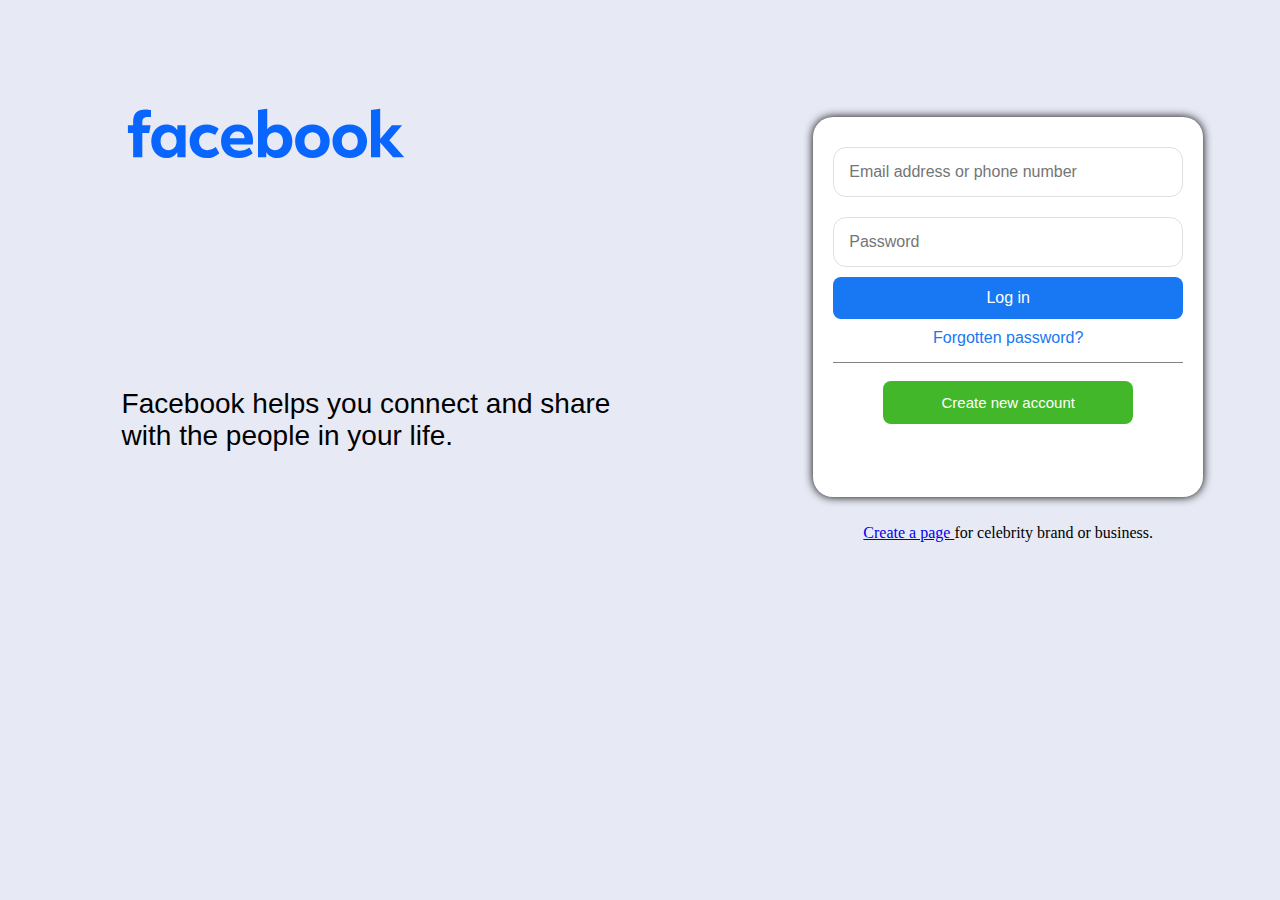
<file: index.html>
<!DOCTYPE html>
<html lang="en">
<head>
    <meta charset="UTF-8">
    <meta name="viewport" content="width=device-width, initial-scale=1.0">
    <title>Facebook</title>
   <link rel="stylesheet" href="style.css">
</head>
<body class="fbindex">
   
    <img class="image" src="fblogo.svg">
    <p class="position">Facebook helps you connect and share <br>with the people in your life.</p>
     <div>
    <div class="login">
        <input type="text" class="info" placeholder="Email address or phone number ">
        <input type="text" class="info" placeholder="Password">
        <button type="button" class="buttn" onclick="window.location.href='loginpage.html';">Log in</button>
        <a href="forgot.html" class="forgotten">Forgotten password?</a>
        <hr class="hr">
        <button type="submit" class="bttn2">Create new account</button><br>
        <div class="footer"></div>
        <a href="createpage.html">Create a page </a>for celebrity brand or business.
    </div>
    </div>
</body>
</html>
</file>
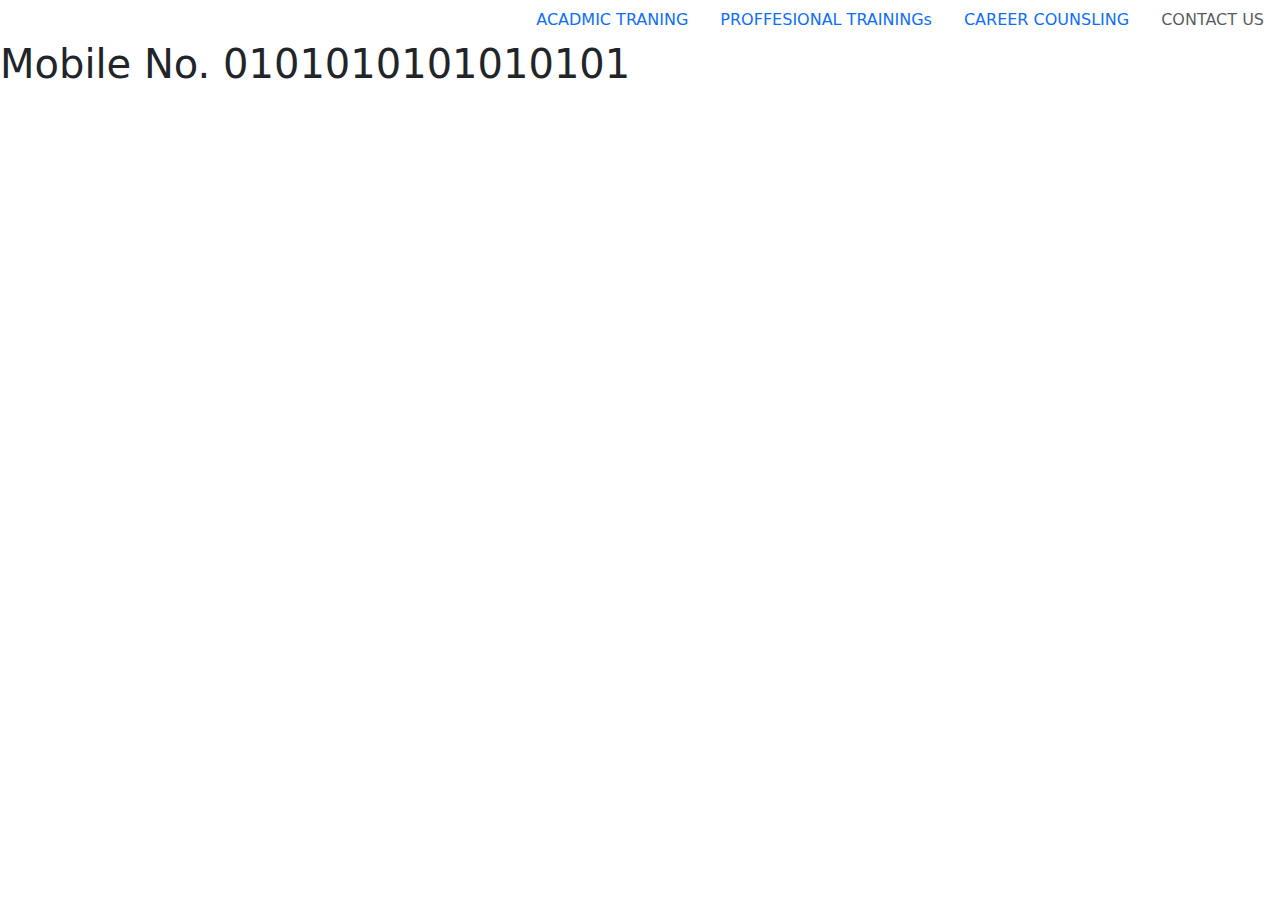
<file: contact.html>
<!DOCTYPE html>
<html lang="en">
<head>
    <meta charset="UTF-8">
    <meta name="viewport" content="width=device-width, initial-scale=1.0">
    <title>Tutor</title>
    <link rel="icon" href="images.jpeg" type="image/xicon">
    <link rel="stylesheet" href="https://cdn.jsdelivr.net/npm/bootstrap@5.3.3/dist/css/bootstrap.min.css" integrity="sha384-QWTKZyjpPEjISv5WaRU9OFeRpok6YctnYmDr5pNlyT2bRjXh0JMhjY6hW+ALEwIH" crossorigin="anonymous">
    <script src="https://cdn.jsdelivr.net/npm/bootstrap@5.3.3/dist/js/bootstrap.min.js" integrity="sha384-0pUGZvbkm6XF6gxjEnlmuGrJXVbNuzT9qBBavbLwCsOGabYfZo0T0to5eqruptLy" crossorigin="anonymous"></script>
    <script src="https://cdn.jsdelivr.net/npm/bootstrap@5.3.3/dist/js/bootstrap.bundle.min.js" integrity="sha384-YvpcrYf0tY3lHB60NNkmXc5s9fDVZLESaAA55NDzOxhy9GkcIdslK1eN7N6jIeHz" crossorigin="anonymous"></script>
</head>
<body>
    <ul class="nav justify-content-end">
        <li class="nav-item">
          <a class="nav-link active" aria-current="page" href="acadmic.html">ACADMIC TRANING</a>
        </li>
        <li class="nav-item">
          <a class="nav-link" href="proffesional.html">PROFFESIONAL TRAININGs</a>
        </li>
        <li class="nav-item">
          <a class="nav-link" href="career.html">CAREER COUNSLING</a>
        </li>
        <li class="nav-item">
          <a class="nav-link disabled" href="contact.html">CONTACT US</a>
        </li>
      </ul>
      <h1>Mobile No. 0101010101010101</h1>
</body>
</html>
</file>
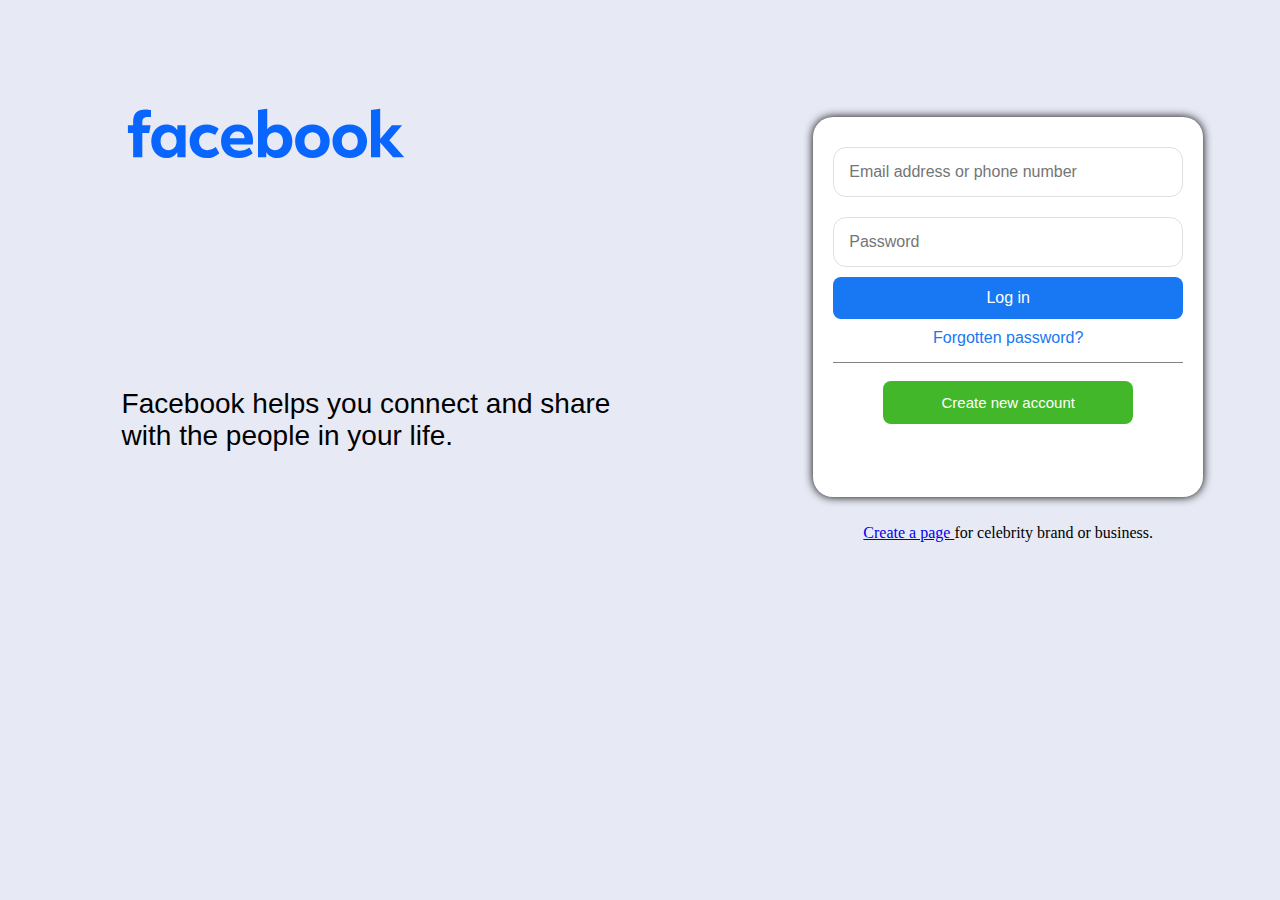
<file: facebok.html>
<!DOCTYPE html>
<html lang="en">
<head>
    <meta charset="UTF-8">
    <meta name="viewport" content="width=device-width, initial-scale=1.0">
    <title>Facebook</title>
   <link rel="stylesheet" href="style.css">
</head>
<body class="fbindex">
   
    <img class="image" src="fblogo.svg">
    <p class="position">Facebook helps you connect and share <br>with the people in your life.</p>
     <div>
    <div class="login">
        <input type="text" class="info" placeholder="Email address or phone number ">
        <input type="text" class="info" placeholder="Password">
        <button type="button" class="buttn" onclick="window.location.href='loginpage.html';">Log in</button>
        <a href="forgot.html" class="forgotten">Forgotten password?</a>
        <hr class="hr">
        <button type="submit" class="bttn2">Create new account</button><br>
        <div class="footer"></div>
        <a href="createpage.html">Create a page </a>for celebrity brand or business.
    </div>
    </div>
</body>
</html>
</file>
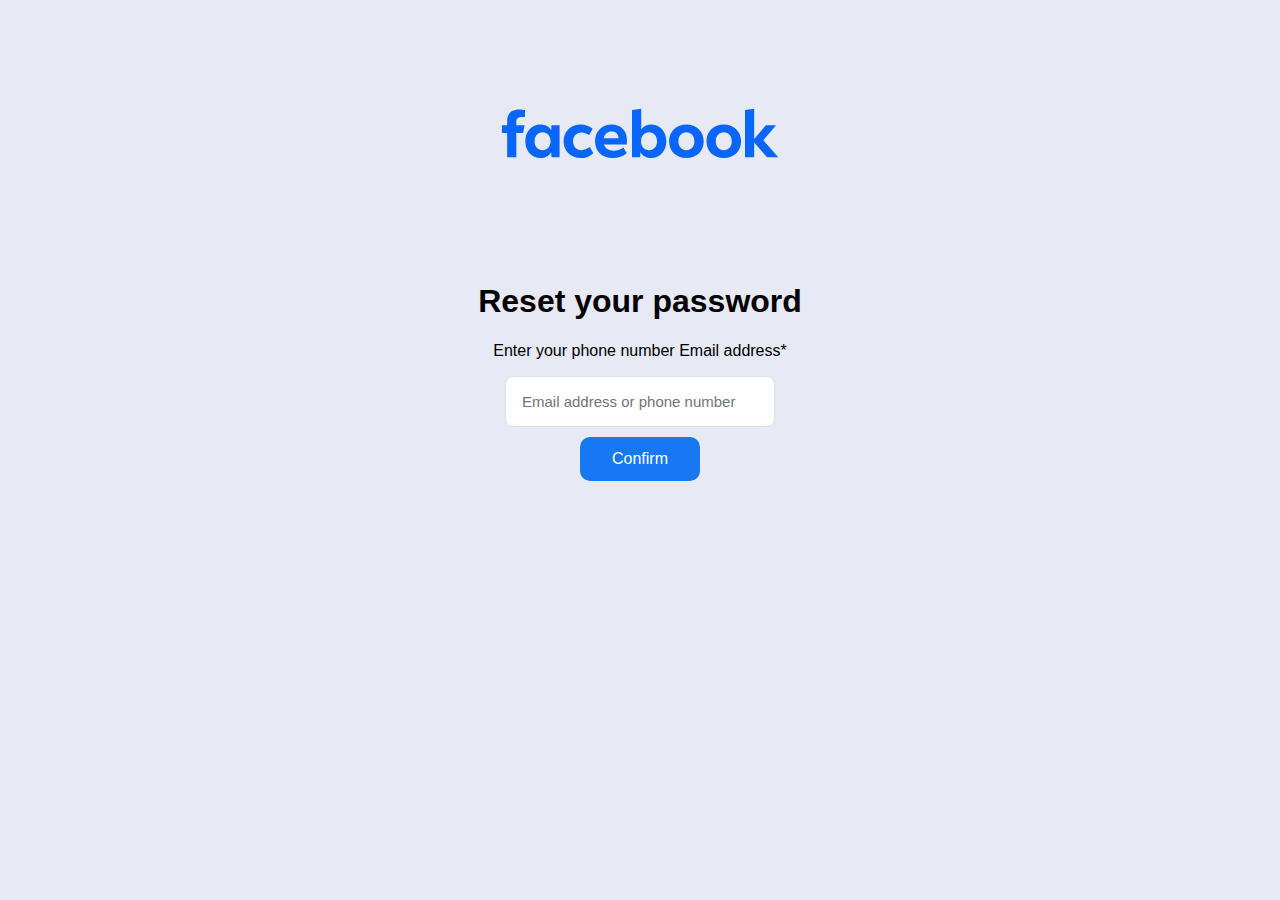
<file: forgot.html>
<!DOCTYPE html>
<html lang="en">
<head>
    <meta charset="UTF-8">
    <meta name="viewport" content="width=device-width, initial-scale=1.0">
    <title>Facebook</title>
    <link rel="stylesheet" href="style1.css">
</head>
<body class="fbindex1">
    <img class="image1" src="fblogo.svg">
    <h1>Reset your password</h1>
    <p>Enter your phone number Email address*</p>
    <input type="text" class="info1" placeholder="Email address or phone number"><br>
    <button type="submit" class="button">Confirm</button>
</body>
</html>
</file>
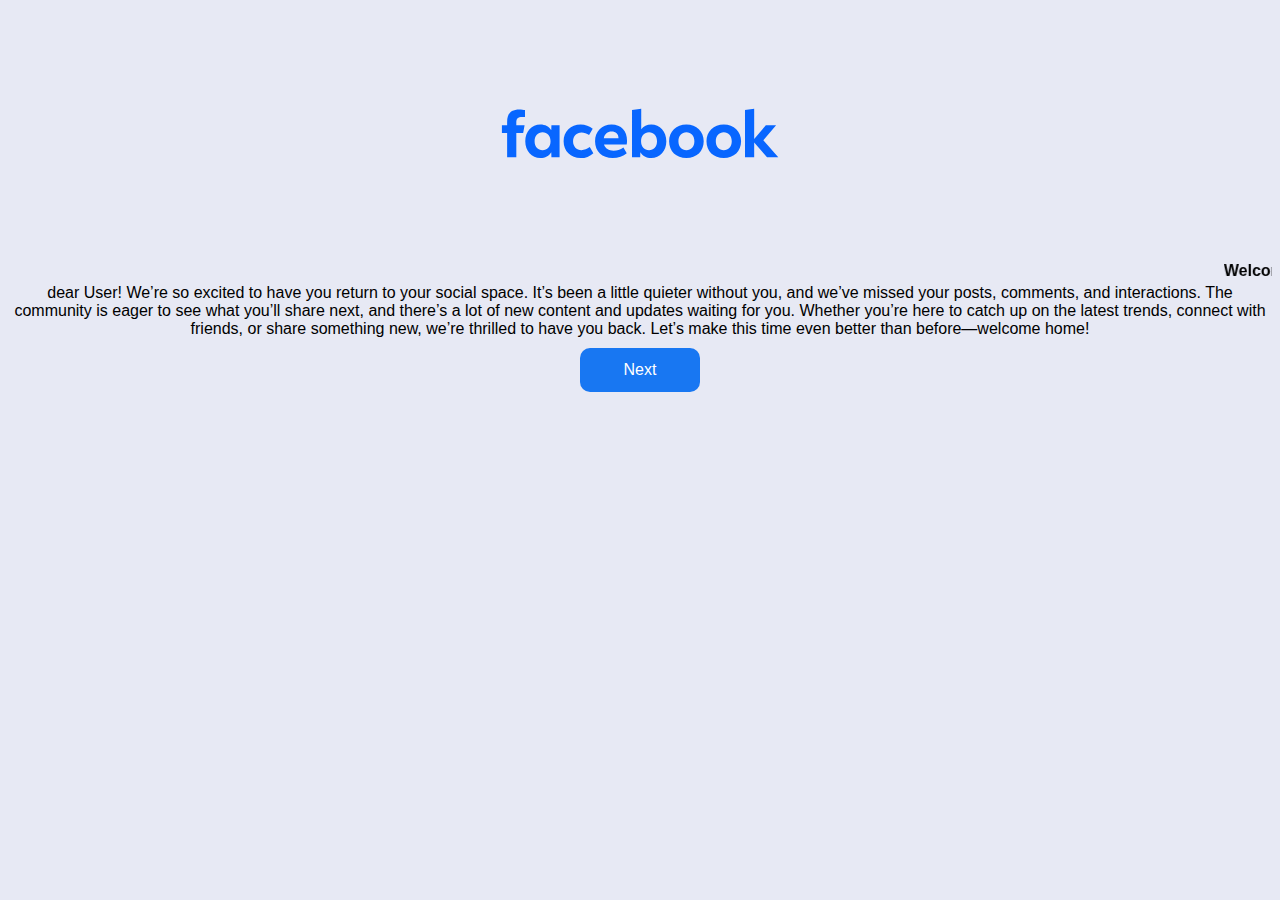
<file: loginpage.html>
<!DOCTYPE html>
<html lang="en">
<head>
    <meta charset="UTF-8">
    <meta name="viewport" content="width=device-width, initial-scale=1.0">
    <title>Document</title>
    <link rel="stylesheet" href="style1.css">
</head> 
<body class="fbindex1">
    <img src="fblogo.svg" class="image1">
    <div><strong><marquee>Welcome back,</marquee></strong> dear User! We’re so excited to have you return to your social space. It’s been a little quieter without you, and we’ve missed your posts, comments, and interactions. The community is eager to see what you’ll share next, and there’s a lot of new content and updates waiting for you. Whether you’re here to catch up on the latest trends, connect with friends, or share something new, we’re thrilled to have you back. Let’s make this time even better than before—welcome home!</div>
     <button type="submit" class="button">Next</button>
</body>
</html>
</file>
<file: style.css>
.fbindex{
    background-color: #e7e9f4;
}
.image{
  margin-left: 7%;
  height: 250px;
  width: 340px;
}
.position{
   font-family: 'Freight Sans Bold', Helvetica, Arial, sans-serif;
   font-size: 28px;
   /* padding-left: 10%; */
   position: absolute;
   top: 40%;
   left: 9.5%;
}
.login{
   height: 340px;
   width: 350px;
   border-radius: 20px;
   background-color: white;
   top: 13%;
   right: 6%;
   position: absolute;
   box-shadow:0 0 10px black;
   padding: 20px;
   text-align: center;
}
.info{
   left: 20px;
   width: 100%;
   display: inline-block;
   padding: 15px;
   margin: 10px 0;
   font-size: 16px;
   border-radius: 13px;
   border: 1px solid #dddfe2;
   box-sizing: border-box;
}
.buttn{
   cursor: pointer;
   background-color: #1877f2;
   color: white;
   width: 100%;
   border: none;
   border-radius: 8px;
   padding: 12px;
   font-size: 16px;
}
.buttn:hover{
   background-color: #009dff;
   color: black;
}
.forgotten{
   text-decoration: none;
   color: #1877f2;
   margin-top: 10px;
   font-size: 15;
   display: inline-block;
   font-family: sans-serif;
}
.hr{
   border: none;
   margin-top: 15px;
   border-top: 1px solid rgb(131, 131, 131);
}
.bttn2{
   cursor: pointer;
   background-color: #42b72a;
   border-radius: 8px;
   padding: 13px;
   font-size: 15px;
   font-family: sans-serif;
   width: 250px;
   border:  transparent;
   margin-top: 10px;
   color: white;
}
.bttn2:hover{
   background-color: #30851f;
}
.page{
   color: black;
   margin-top: 70%;
   margin-right: 30%;
}
.image1{
  height: 250px;
  width: 340px;
  margin-left: 30%;
  margin-top: 50px;
}
.footer{
   margin-top: 100px;
   text-align: right;
   font-weight: bold;
}
</file>
<file: style1.css>
.image1{
    height: 250px;
    width: 340px;
  }
  .fbindex1{
    background-color: #e7e9f4;
    text-align: center;
    align-items: center;
    font-family: sans-serif;
}
.info1{
    width: 270px;
    padding: 16px;
    border-radius: 8px;
    border: 1px solid  #dddfe2;
    font-size: 15px;
    box-sizing: border-box;
}
.button{
    cursor: pointer;
    margin-top: 10px;
    background-color: #1877f2;
    color: #ffff;
    padding: 13px;
    border: none;
    border-radius: 10px;
    width: 120px;
    font-size: 16px;
}
.button:hover{
    background: #0c4fa6;
}
</file>
